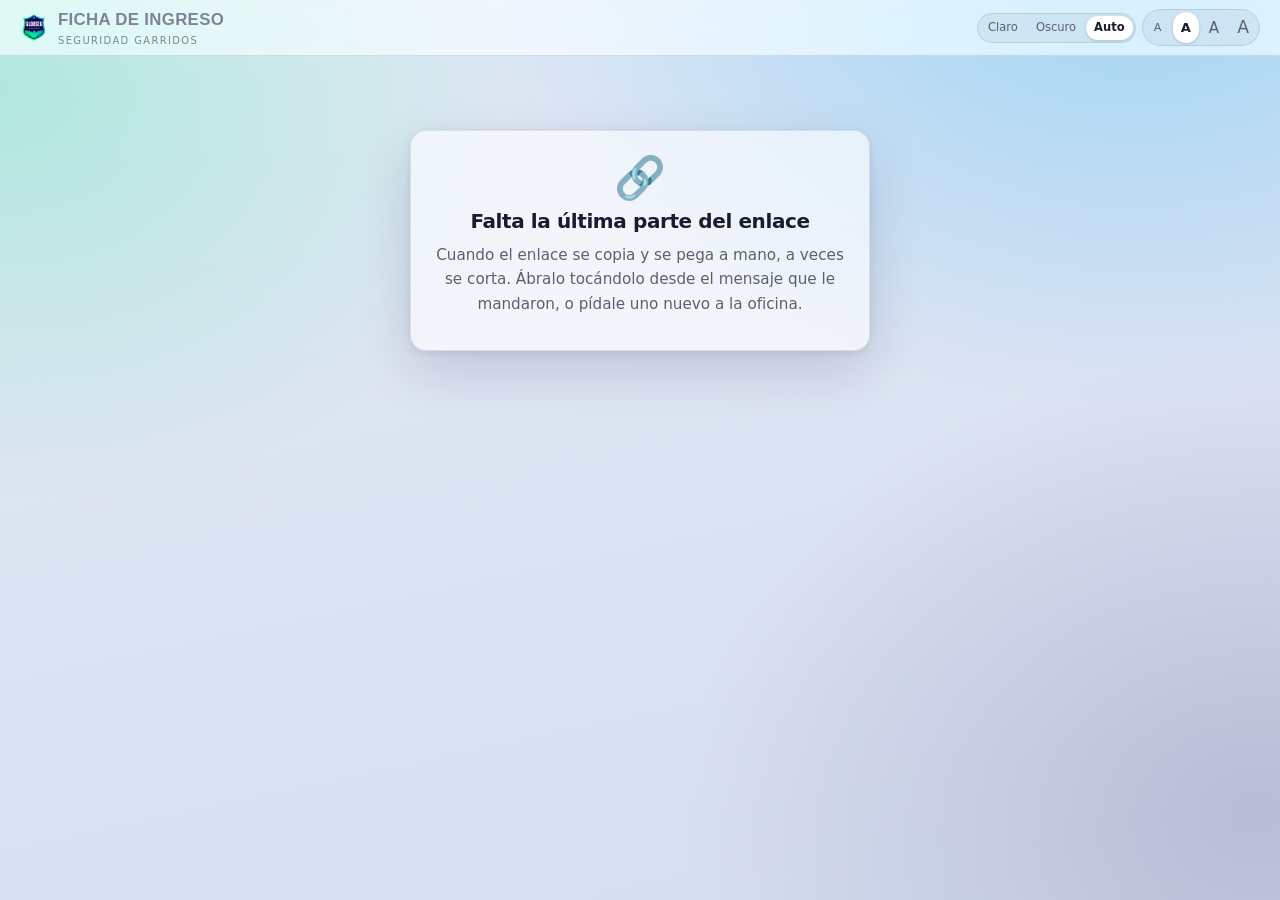
<file: public/ficha.html>
<!doctype html>
<html lang="es">
<head>
<meta charset="utf-8">
<meta name="viewport" content="width=device-width, initial-scale=1, viewport-fit=cover">
<title>Ficha de ingreso · Seguridad Garridos</title>
<meta name="robots" content="noindex, nofollow">
<meta name="theme-color" content="#F5F5F7" media="(prefers-color-scheme: light)">
<meta name="theme-color" content="#000000" media="(prefers-color-scheme: dark)">
<link rel="icon" href="logo.png">
<script>
// Antes de pintar nada: si hay tema o tamaño guardados, se aplican ya. Si algo
// falla acá, la página igual carga con los valores por defecto. Sigue inline y
// duplicado en las tres páginas a propósito: un archivo aparte se baja después
// y devuelve el destello blanco que esto existe para evitar.
try {
  var t = localStorage.getItem("globseg.tema");
  if (t === "claro" || t === "oscuro") document.documentElement.dataset.tema = t;
  var e = localStorage.getItem("globseg.escala");
  if (e) document.documentElement.style.setProperty("--escala", e);
} catch (_) {}
</script>
<link rel="stylesheet" href="apariencia.css">
<style>
/* La ficha de ingreso que llena el propio trabajador.
   ------------------------------------------------------------------------
   Esto se llena UNA vez, desde un teléfono, muchas veces antes del primer día
   y a veces desde el pueblo donde hay señal. Las decisiones de acá salen de
   eso y de ninguna otra cosa:

   · Una sola columna. No hay rejilla de dos campos ni en pantalla ancha: el
     formulario se lee de arriba abajo y nadie se salta un campo porque quedó
     a la derecha de otro.
   · Los campos miden 16px de letra como mínimo. Con menos, Safari hace zoom
     solo al tocarlos y deja la página corrida hacia un lado.
   · Obligatorio es solo la lista que antes se pedía por WhatsApp (27-11-2026):
     nombre, RUT, fecha de nacimiento, estado civil, nacionalidad, correo,
     teléfono y las fotos de la cédula y de los certificados de AFP y salud.
     Lo demás, lo que no sepan, se deja en blanco y lo completa RRHH.
   · Cada foto se sube apenas se elige, no al final: con mala señal, perder
     cuatro fotos por un envío que falló es la razón para no terminar nunca.
   · El botón de enviar vive pegado abajo. En un formulario largo, tener que
     scrollear hasta el final para encontrarlo es la última oportunidad de
     abandonar.
   Los tokens de color y tamaño son los de apariencia.css, iguales que el
   panel y el libro de asistencia. */

.barra{background:var(--cromo);color:var(--texto);
  -webkit-backdrop-filter:var(--desenfoque);backdrop-filter:var(--desenfoque);
  border-bottom:1px solid var(--cromo-borde);
  padding:7px clamp(12px,2vw,20px);padding-top:calc(7px + env(safe-area-inset-top,0px));
  display:flex;align-items:center;gap:12px;min-height:50px;position:sticky;top:0;z-index:20}
.marca{display:flex;align-items:center;gap:10px;margin-right:auto;min-width:0}
.marca img{width:28px;height:28px}
.marca b{font-family:var(--marca);font-size:1.05rem;text-transform:uppercase;letter-spacing:.02em}
.marca span{font-size:.62rem;letter-spacing:.14em;text-transform:uppercase;
  color:var(--texto-3);display:block}

.ajustes{display:flex;align-items:center;gap:6px}
.segmento{display:inline-flex;background:var(--sup-3);border-radius:980px;padding:2px;gap:2px;
  border:1px solid var(--borde-suave)}
.segmento button{border:0;background:none;cursor:pointer;color:var(--texto-2);
  font:500 .72rem var(--cuerpo);padding:5px 8px;border-radius:980px;line-height:1.2;
  min-width:26px;transition:background-color .15s,color .15s}
.segmento button[aria-pressed="true"]{background:var(--sup-solido);color:var(--texto);
  font-weight:600;box-shadow:0 1px 3px rgba(16,8,48,.18)}
.segmento--letra button:nth-child(1){font-size:.7rem}
.segmento--letra button:nth-child(2){font-size:.82rem}
.segmento--letra button:nth-child(3){font-size:.95rem}
.segmento--letra button:nth-child(4){font-size:1.08rem}
@media (max-width:620px){
  .barra{gap:8px;padding:6px 12px;padding-top:calc(6px + env(safe-area-inset-top,0px))}
  .marca img{width:24px;height:24px}
  .marca>span>span{display:none}
  .segmento button{padding:4px 7px;font-size:.68rem;min-width:22px}
  .segmento--tema{display:none}   /* en el teléfono manda el tema del sistema */
}

main{padding:clamp(14px,2.5vw,26px);max-width:560px;margin-inline:auto;
  padding-bottom:calc(120px + env(safe-area-inset-bottom,0px))}
.cargando{padding:60px 0;text-align:center;color:var(--texto-2)}

.saludo{padding:4px 2px 18px}
.saludo h1{font:600 1.5rem/1.2 var(--cuerpo);letter-spacing:-.02em;margin:0 0 8px}
.saludo p{margin:0;color:var(--texto-2);font-size:.95rem;line-height:1.55}
.saludo b{color:var(--texto)}

.grupo{background:var(--sup);border:1px solid var(--borde-suave);border-radius:var(--r);
  box-shadow:var(--sombra);margin-bottom:14px;overflow:hidden}
.grupo>h2{margin:0;padding:14px 16px 2px;font:600 .95rem var(--cuerpo);letter-spacing:-.01em}
.grupo>.pista{margin:0;padding:2px 16px 0;color:var(--texto-3);font-size:.82rem;line-height:1.45}
.grupo>.campos{padding:12px 16px 16px;display:flex;flex-direction:column;gap:13px}

label.campo{display:flex;flex-direction:column;gap:5px;min-width:0}
label.campo>span{font-weight:500;font-size:.84rem;color:var(--texto-2)}
label.campo>span .req{color:var(--rojo)}
input,select,textarea{font:400 1rem var(--cuerpo);color:var(--texto);background:var(--sup);
  border:1px solid var(--borde);border-radius:var(--r-s);padding:11px 12px;width:100%;
  caret-color:var(--acento);transition:border-color .15s,box-shadow .15s}
input:focus,select:focus,textarea:focus{outline:none;border-color:var(--acento);
  box-shadow:0 0 0 3.5px var(--acento-suave)}
input[readonly]{background:var(--sup-3);color:var(--texto-2)}
textarea{min-height:88px;resize:vertical}
.pista-campo{font-size:.8rem;color:var(--texto-3);line-height:1.4}

/* El pie pegado. Mientras se escribe, el botón tiene que estar a un pulgar. */
.pie{position:fixed;left:0;right:0;bottom:0;z-index:15;
  background:var(--cromo);border-top:1px solid var(--cromo-borde);
  -webkit-backdrop-filter:var(--desenfoque);backdrop-filter:var(--desenfoque);
  padding:12px clamp(12px,2.5vw,26px);
  padding-bottom:calc(12px + env(safe-area-inset-bottom,0px))}
.pie__caja{max-width:560px;margin-inline:auto;display:flex;flex-direction:column;gap:8px}
.bt{display:inline-flex;align-items:center;justify-content:center;gap:7px;
  font:600 1rem var(--cuerpo);letter-spacing:-.01em;padding:14px 18px;border-radius:980px;
  border:1px solid transparent;cursor:pointer;background:var(--btn);color:var(--btn-texto);
  width:100%;transition:background-color .15s,transform .08s}
.bt:hover{background:var(--btn-alta)}
.bt:active{transform:scale(.985)}
.bt[disabled]{opacity:.45;cursor:not-allowed}
.bt[disabled]:active{transform:none}
.bt--fino{background:var(--sup-3);color:var(--acento);font-size:.9rem;padding:10px 16px}

.mensaje{font-size:.88rem;line-height:1.45;text-align:center;min-height:0}
.mensaje.error{color:var(--rojo);font-weight:500}
.mensaje.ok{color:var(--verde);font-weight:600}

.papel{display:flex;align-items:center;gap:12px;padding:10px 12px;border:1px solid var(--borde);
  border-radius:var(--r-s);background:var(--sup)}
.papel.listo{border-color:var(--verde)}
.papel .que{flex:1;min-width:0}
.papel .que b{display:block;font-weight:500;font-size:.92rem}
.papel .que small{display:block;color:var(--texto-3);font-size:.8rem;overflow-wrap:anywhere}
.papel .que small.error{color:var(--rojo);font-weight:500}
.papel .ok{color:var(--verde);font-size:1.3rem;line-height:1}
.papel label.bt{width:auto;padding:9px 14px;font-size:.88rem;flex:none}
.papel input[type=file]{position:absolute;width:1px;height:1px;opacity:0;pointer-events:none}
.pared{max-width:460px;margin:48px auto;padding:26px 22px;text-align:center;
  background:var(--sup);border:1px solid var(--borde-suave);border-radius:16px;
  box-shadow:var(--sombra-alta)}
.pared img{width:52px;height:52px;margin-bottom:14px}
.pared h1{font:600 1.25rem var(--cuerpo);letter-spacing:-.02em;margin:0 0 10px}
.pared p{margin:0 0 8px;color:var(--texto-2);font-size:.95rem;line-height:1.6}
.pared .grande{font-size:2.6rem;line-height:1;margin-bottom:10px}
</style>
</head>
<body>

<header class="barra">
  <div class="marca">
    <img src="logo.png" alt="">
    <span>
      <b>Ficha de ingreso</b>
      <span>Seguridad Garridos</span>
    </span>
  </div>
  <div class="ajustes">
    <div class="segmento segmento--tema" role="group" aria-label="Apariencia" id="seg-tema">
      <button type="button" data-tema="claro">Claro</button>
      <button type="button" data-tema="oscuro">Oscuro</button>
      <button type="button" data-tema="auto">Auto</button>
    </div>
    <div class="segmento segmento--letra" role="group" aria-label="Tamaño de la letra" id="seg-letra">
      <button type="button" data-escala="0.875" aria-label="Letra chica">A</button>
      <button type="button" data-escala="1" aria-label="Letra normal">A</button>
      <button type="button" data-escala="1.125" aria-label="Letra grande">A</button>
      <button type="button" data-escala="1.25" aria-label="Letra muy grande">A</button>
    </div>
  </div>
</header>

<main id="app">
  <p class="cargando">Abriendo su ficha…</p>
</main>

<script src="apariencia.js"></script>
<script>
"use strict";

/* Nada de lo que se declare acá puede llamarse igual que algo de
   apariencia.js: los dos son <script> clásicos y comparten ámbito global, así
   que un nombre repetido deja la página EN BLANCO, no a medias. */

const $ = (s, r = document) => r.querySelector(s);
const esc = s => String(s ?? "").replace(/[&<>"']/g, c =>
  ({ "&": "&amp;", "<": "&lt;", ">": "&gt;", '"': "&quot;", "'": "&#39;" }[c]));

/* El token viaja en el fragmento (#) y no en la ruta ni en el query: el
   navegador no manda el fragmento al servidor, así que no queda escrito en
   ningún registro de acceso ni se escapa en la cabecera Referer. Acá se lee y
   se manda en el cuerpo de cada llamada. */
const TOKEN = decodeURIComponent((location.hash || "").replace(/^#/, "").trim());

async function pedir(ruta, cuerpo) {
  const r = await fetch("/api/ficha" + ruta, {
    method: "POST",
    headers: { "content-type": "application/json" },
    body: JSON.stringify({ ...cuerpo, token: TOKEN }),
  });
  const d = await r.json().catch(() => ({}));
  if (!r.ok) throw new Error(d.error || "No pudimos conectarnos. Revise su señal e intente de nuevo.");
  return d;
}

// ------------------------------------------------------------- RUT
/* El RUT se escribe de mil formas y todas tienen que servir. Acá solo se
   ordena para que se vea bien; quien decide si es válido es el servidor, que
   es el que además revisa el dígito verificador. */
function rutLindo(v) {
  const t = String(v || "").toUpperCase().replace(/[^0-9K]/g, "");
  if (t.length < 2) return t;
  const cuerpo = t.slice(0, -1), dv = t.slice(-1);
  return cuerpo.replace(/\B(?=(\d{3})+(?!\d))/g, ".") + "-" + dv;
}

// ------------------------------------------------------------- pantallas
function pared(icono, titulo, texto, extra = "") {
  $("#app").innerHTML = `<div class="pared">
    <div class="grande">${icono}</div>
    <h1>${esc(titulo)}</h1>
    <p>${texto}</p>${extra}</div>`;
}

const CAMPO = (nombre, rotulo, extra = {}) => {
  const { tipo = "text", pista = "", req = false, modo = "", auto = "", place = "" } = extra;
  return `<label class="campo"><span>${esc(rotulo)}${req ? ' <i class="req">*</i>' : ""}</span>
    <input type="${tipo}" name="${nombre}"${req ? " required" : ""}
      ${modo ? `inputmode="${modo}"` : ""} ${auto ? `autocomplete="${auto}"` : 'autocomplete="off"'}
      ${place ? `placeholder="${esc(place)}"` : ""}>
    ${pista ? `<span class="pista-campo">${pista}</span>` : ""}</label>`;
};

function pintarFormulario(d) {
  const afps = d.afps.length ? d.afps : ["Capital", "Cuprum", "Habitat", "Modelo", "PlanVital", "ProVida", "Uno"];
  const vence = new Date(d.vence_en);
  const diaVence = isNaN(vence) ? null
    : new Intl.DateTimeFormat("es-CL", { day: "numeric", month: "long" }).format(vence);

  $("#app").innerHTML = `
    <div class="saludo">
      <h1>Hola, ${esc((d.nombre_referencia || "").split(" ")[0] || "")}</h1>
      <p>Esto es para tener su ficha lista antes del primer turno, y para no andar
        pidiéndole los datos por teléfono. Son unos minutos.<br>
        <b>Lo marcado con <span style="color:var(--rojo)">*</span> es obligatorio, y también
        las fotos de su cédula y de sus certificados de AFP y de salud.</b>
        Lo demás, si no lo sabe de memoria —el número de cuenta, el plan de la isapre—,
        déjelo vacío y lo vemos después.
        ${diaVence ? `<br>Este enlace sirve hasta el ${esc(diaVence)}, y una sola vez.` : ""}</p>
    </div>

    <form id="f" novalidate>
      <section class="grupo">
        <h2>Quién es usted</h2>
        <div class="campos">
          ${CAMPO("nombres", "Nombres", { req: true, auto: "given-name" })}
          ${CAMPO("apellido_paterno", "Apellido paterno", { req: true, auto: "family-name" })}
          ${CAMPO("apellido_materno", "Apellido materno")}
          ${d.rut_fijo
            ? `<label class="campo"><span>RUT</span>
                 <input value="${esc(d.rut_fijo)}" readonly>
                 <span class="pista-campo">Este enlace está a su nombre, así que el RUT ya viene puesto.</span></label>`
            : CAMPO("rut", "RUT", { req: true, place: "12.345.678-9",
                pista: "Con puntos o sin ellos, da lo mismo." })}
          ${CAMPO("fecha_nacimiento", "Fecha de nacimiento", { tipo: "date", req: true })}
          <label class="campo"><span>Sexo</span><select name="sexo">
            <option value="">Prefiero no decirlo</option>
            <option value="F">Femenino</option>
            <option value="M">Masculino</option>
            <option value="X">Otro</option></select></label>
          ${CAMPO("nacionalidad", "Nacionalidad", { place: "Chilena", req: true })}
          <label class="campo"><span>Estado civil <i class="req">*</i></span><select name="estado_civil" required>
            <option value="">Elija…</option>
            ${["Soltero(a)", "Casado(a)", "Conviviente civil", "Separado(a)", "Divorciado(a)", "Viudo(a)"]
              .map(x => `<option>${x}</option>`).join("")}</select></label>
          ${CAMPO("nivel_estudios", "Hasta dónde estudió", { place: "Enseñanza media completa" })}
        </div>
      </section>

      <section class="grupo">
        <h2>Dónde ubicarlo</h2>
        <p class="pista">El teléfono es por el que lo vamos a llamar para el turno.</p>
        <div class="campos">
          ${CAMPO("telefono", "Teléfono", { modo: "tel", auto: "tel", place: "+56 9 ...", req: true })}
          ${CAMPO("email", "Correo", { tipo: "email", modo: "email", auto: "email", req: true })}
          ${CAMPO("direccion", "Dirección", { auto: "street-address", place: "Calle y número" })}
          ${CAMPO("comuna", "Comuna", { auto: "address-level2" })}
          ${CAMPO("region", "Región")}
        </div>
      </section>

      <section class="grupo" id="papeles">
        <h2>Fotos de sus papeles <i class="req" style="color:var(--rojo)">*</i></h2>
        <p class="pista">Saque una foto con el teléfono, que se lea bien y sin reflejos,
          o suba el PDF si lo tiene. Los certificados de AFP y de salud se descargan gratis
          desde la página de su AFP y de Fonasa o su isapre.</p>
        <div class="campos">
          ${(d.archivos || []).map(a => `<div class="papel${a.subido ? " listo" : ""}" data-papel="${esc(a.clave)}">
            <span class="ok">${a.subido ? "✓" : ""}</span>
            <div class="que"><b>${esc(a.rotulo)}</b><small>${a.subido ? "Recibida: " + esc(a.nombre) : "Falta"}</small></div>
            <label class="bt bt--fino">${a.subido ? "Cambiar" : "Subir foto"}
              <input type="file" accept="image/*,application/pdf"></label>
          </div>`).join("")}
        </div>
      </section>

      <section class="grupo">
        <h2>Previsión</h2>
        <p class="pista">Esto es lo que se declara todos los meses en Previred. Si se
          equivoca acá, se equivoca su liquidación, así que revíselo.</p>
        <div class="campos">
          <label class="campo"><span>AFP</span><select name="afp">
            <option value="">No sé / no tengo</option>
            ${afps.map(a => `<option value="${esc(a)}">${esc(a)}</option>`).join("")}</select></label>
          <label class="campo"><span>¿Recibe pensión de vejez o invalidez?</span>
            <select name="jubilado">
              <option value="false">No</option>
              <option value="true">Sí</option></select>
            <span class="pista-campo">Si recibe pensión, no se le descuenta AFP (DL 3.500).</span></label>
          <label class="campo"><span>Sistema de salud</span><select name="salud_sistema">
            <option value="">No sé</option>
            <option value="fonasa">Fonasa</option>
            <option value="isapre">Isapre</option></select></label>
          ${CAMPO("salud_isapre", "¿Cuál isapre?", { pista: "Solo si está en isapre." })}
          ${CAMPO("salud_plan_uf", "Plan pactado, en UF", { modo: "decimal", place: "3,5",
            pista: "Sale en su plan. Si no lo tiene a mano, déjelo en blanco." })}
        </div>
      </section>

      <section class="grupo">
        <h2>Dónde le pagamos</h2>
        <p class="pista">La cuenta tiene que estar a su nombre.</p>
        <div class="campos">
          ${CAMPO("banco", "Banco", { place: "BancoEstado" })}
          ${CAMPO("cuenta_tipo", "Tipo de cuenta", { place: "Cuenta RUT, vista, corriente" })}
          ${CAMPO("cuenta_numero", "N° de cuenta", { modo: "numeric" })}
        </div>
      </section>

      <section class="grupo">
        <h2>A quién avisamos si pasa algo</h2>
        <p class="pista">En un parque a cuarenta kilómetros del pueblo, esto es lo
          primero que se busca. Es el dato que nunca está anotado.</p>
        <div class="campos">
          ${CAMPO("emergencia_nombre", "Nombre")}
          ${CAMPO("emergencia_telefono", "Teléfono", { modo: "tel" })}
          ${CAMPO("emergencia_parentesco", "Qué es suyo", { place: "Esposa, hijo, hermano…" })}
        </div>
      </section>

      <section class="grupo">
        <h2>Para el uniforme</h2>
        <div class="campos">
          ${CAMPO("talla_uniforme", "Talla de uniforme", { place: "S, M, L, XL" })}
          ${CAMPO("talla_zapato", "Talla de zapato", { modo: "numeric", place: "42" })}
          ${CAMPO("licencia_conducir", "Licencia de conducir", { place: "Clase B, no tengo" })}
          <label class="campo"><span>¿Tiene credencial de discapacidad?</span>
            <select name="discapacidad">
              <option value="false">No</option>
              <option value="true">Sí</option></select>
            <span class="pista-campo">Lo preguntamos porque la empresa tiene que informarlo
              (Ley 21.015). No cambia en nada su contrato.</span></label>
        </div>
      </section>

      <section class="grupo">
        <h2>¿Algo que debamos saber?</h2>
        <div class="campos">
          <label class="campo"><span>Escríbalo acá</span>
            <textarea name="observaciones" maxlength="1000"
              placeholder="Alergias, un turno que no puede hacer, algo que nos sirva saber antes."></textarea></label>
        </div>
      </section>
    </form>

    <div class="pie"><div class="pie__caja">
      <span class="mensaje" id="m"></span>
      <button class="bt" type="button" id="enviar">Enviar mi ficha</button>
    </div></div>`;

  const f = $("#f");
  if (f.rut) f.rut.onblur = () => { if (f.rut.value) f.rut.value = rutLindo(f.rut.value); };

  // Solo tiene sentido preguntar cuál isapre y qué plan si dijo isapre.
  const salud = f.salud_sistema;
  const verSalud = () => {
    const es = salud.value === "isapre";
    for (const campo of ["salud_isapre", "salud_plan_uf"]) {
      f[campo].closest("label").style.display = es ? "" : "none";
    }
  };
  salud.onchange = verSalud;
  verSalud();

  document.querySelectorAll("[data-papel] input[type=file]").forEach(inp => {
    inp.onchange = () => { if (inp.files[0]) subirPapel(inp.closest("[data-papel]"), inp.files[0]); inp.value = ""; };
  });

  $("#enviar").onclick = () => enviar(d);
}

// ------------------------------------------------------------- fotos
/* Una foto de teléfono pesa 3 a 6 MB. Con la señal de un pueblo eso es un
   minuto por foto, así que antes de subirla se achica a un tamaño en que el
   papel se sigue leyendo perfecto (2000 px por el lado largo). Si el
   navegador no puede abrirla —un HEIC en Android, por ejemplo— se sube tal
   cual y la achica nadie: el servidor acepta hasta 10 MB. Los PDF nunca se tocan. */
async function achicar(archivo) {
  if (!/^image\/(jpeg|png|webp)$/.test(archivo.type) || archivo.size < 1200000
      || typeof createImageBitmap !== "function") return archivo;
  try {
    const img = await createImageBitmap(archivo);
    const escala = Math.min(1, 2000 / Math.max(img.width, img.height));
    const lienzo = document.createElement("canvas");
    lienzo.width = Math.round(img.width * escala);
    lienzo.height = Math.round(img.height * escala);
    lienzo.getContext("2d").drawImage(img, 0, 0, lienzo.width, lienzo.height);
    const blob = await new Promise(r => lienzo.toBlob(r, "image/jpeg", 0.85));
    return blob && blob.size < archivo.size ? blob : archivo;
  } catch (_) { return archivo; }
}

async function subirPapel(caja, archivo) {
  const aviso = caja.querySelector("small"), boton = caja.querySelector("label.bt");
  aviso.className = ""; aviso.textContent = "Subiendo…";
  boton.style.pointerEvents = "none"; boton.style.opacity = ".5";
  try {
    const cuerpo = await achicar(archivo);
    const r = await fetch("/api/ficha/archivo", {
      method: "POST",
      headers: { "x-ficha-token": TOKEN, "x-ficha-papel": caja.dataset.papel,
                 "x-archivo-nombre": encodeURIComponent(archivo.name || "foto.jpg") },
      body: cuerpo,
    });
    const d = await r.json().catch(() => ({}));
    if (!r.ok) throw new Error(d.error || "No se pudo subir. Revise su señal e intente de nuevo.");
    caja.classList.add("listo");
    caja.querySelector(".ok").textContent = "✓";
    aviso.textContent = "Recibida: " + (archivo.name || "foto");
    boton.firstChild.textContent = "Cambiar";
  } catch (e) {
    aviso.className = "error"; aviso.textContent = e.message;
  } finally {
    boton.style.pointerEvents = ""; boton.style.opacity = "";
  }
}

async function enviar(d) {
  const f = $("#f"), m = $("#m"), bt = $("#enviar");
  // Lo que falta se avisa acá mismo, sin ir al servidor: el campo vacío queda
  // marcado por el navegador y a la vista.
  const vacio = [...f.querySelectorAll("[required]")].find(x => !String(x.value || "").trim());
  if (vacio) {
    m.className = "mensaje error";
    m.textContent = "Falta: " + (vacio.closest("label")?.querySelector("span")?.textContent || "un dato")
      .replace("*", "").trim().toLowerCase() + ".";
    vacio.focus(); vacio.scrollIntoView({ block: "center", behavior: "smooth" });
    return;
  }
  const sinFoto = [...document.querySelectorAll("[data-papel]:not(.listo)")];
  if (sinFoto.length) {
    m.className = "mensaje error";
    m.textContent = "Falta la foto de: " + sinFoto.map(x => x.querySelector("b").textContent.toLowerCase()).join(", ") + ".";
    sinFoto[0].scrollIntoView({ block: "center", behavior: "smooth" });
    return;
  }
  const cuerpo = Object.fromEntries(new FormData(f));
  // Si el enlace venía a nombre de alguien, el RUT ni siquiera está en el
  // formulario: lo pone el servidor desde la fila del token. Acá se manda solo
  // para que el mensaje de error, si lo hay, hable del RUT que la persona ve.
  if (!cuerpo.rut && d.rut_fijo) cuerpo.rut = d.rut_fijo;

  m.className = "mensaje";
  m.textContent = "Enviando…";
  bt.disabled = true;
  try {
    const r = await pedir("/enviar", cuerpo);
    // Una vez enviada, el token ya no sirve para nada y no tiene por qué
    // seguir a la vista en la barra de direcciones.
    try { history.replaceState(null, "", location.pathname); } catch (_) {}
    gracias(r.nombre || cuerpo.nombres);
  } catch (e) {
    m.className = "mensaje error";
    m.textContent = e.message;
    bt.disabled = false;
    // El error habla de un campo que puede estar arriba de todo: si no se ve,
    // el mensaje no sirve.
    if (/foto/i.test(e.message)) { $("#papeles").scrollIntoView({ block: "start", behavior: "smooth" }); return; }
    const malo = /RUT/i.test(e.message) ? (f.rut || null)
      : /estado civil/i.test(e.message) ? f.estado_civil
      : /nacionalidad/i.test(e.message) ? f.nacionalidad
      : /tel[eé]fono/i.test(e.message) ? f.telefono
      : /correo/i.test(e.message) ? f.email
      : /isapre/i.test(e.message) ? f.salud_isapre
      : /nacimiento/i.test(e.message) ? f.fecha_nacimiento
      : /nombre|apellido/i.test(e.message) ? f.nombres : null;
    if (malo) { malo.focus(); malo.scrollIntoView({ block: "center", behavior: "smooth" }); }
  }
}

function gracias(nombre) {
  pared("✓", "Listo, " + String(nombre || "").split(" ")[0],
    "Su ficha nos llegó. La vamos a revisar y, si falta algo, lo llamamos.<br>"
    + "Ya puede cerrar esta página: este enlace no se usa de nuevo.");
}

// ------------------------------------------------------------- arranque
conectarApariencia();

(async () => {
  if (!TOKEN) {
    return pared("🔗", "Falta la última parte del enlace",
      "Cuando el enlace se copia y se pega a mano, a veces se corta. "
      + "Ábralo tocándolo desde el mensaje que le mandaron, o pídale uno nuevo a la oficina.");
  }
  try {
    pintarFormulario(await pedir("/abrir", {}));
  } catch (e) {
    pared("🔒", "No pudimos abrir su ficha", esc(e.message));
  }
})();
</script>
</body>
</html>
</file>
<file: public/apariencia.css>
/* Apariencia compartida por el panel y el libro de asistencia.
   ------------------------------------------------------------------------
   Estos tokens estaban copiados tal cual en index.html y en asistencia.html.
   Las dos páginas son la misma herramienta y tienen que envejecer parejas:
   tenerlos en dos lugares significaba que un color corregido en una quedaba
   viejo en la otra, sin que nadie se enterara hasta verlas lado a lado.

   Va como archivo aparte y no inline porque las dos CSP ya permiten
   `style-src 'self'` — incluida la del libro de asistencia, que a propósito
   no deja cargar nada de fuera del dominio.

   Se carga ANTES del <style> propio de cada página: lo de abajo son los
   valores base, y cada página los usa y agrega lo suyo encima.

   Lo que NO está acá: el script del <head> que aplica el tema antes del
   primer pintado. Ese sigue inline en las dos páginas a propósito; un
   archivo aparte se baja después y devuelve el destello blanco que ese
   script existe para evitar. */

/* Pantalla de trabajo: se opera, no se lee. Superficies limpias, jerarquía por
   peso y espacio antes que por color, y el color reservado para el estado.
   Dos temas y cuatro tamaños de letra, porque esto se mira todo el día.

   La tipografía es la del sistema: en los Mac de la oficina eso es San
   Francisco, la misma que usan las aplicaciones de Apple. La condensada de la
   marca queda solo en el escudo del encabezado, que es donde identifica. */
:root{
  --marca:"Big Shoulders Display","Arial Narrow",sans-serif;
  --cuerpo:-apple-system,BlinkMacSystemFont,"SF Pro Text","Segoe UI",system-ui,
           "Helvetica Neue",Arial,sans-serif;
  --display:var(--cuerpo);

  /* Tamaño de letra: lo elige cada quien desde el encabezado. */
  --escala:1;

  /* Forma */
  --r:16px; --r-s:11px; --r-xs:7px;
  --sombra:0 1px 2px rgba(16,8,48,.05), 0 8px 26px rgba(16,8,48,.07);
  --sombra-alta:0 2px 8px rgba(16,8,48,.09), 0 20px 54px rgba(16,8,48,.14);

  /* Vidrio: el desenfoque y el filete que definen el material. Están acá y no
     en cada regla para poder subirlos o bajarlos en un solo lugar. */
  --desenfoque:saturate(170%) blur(22px);
  --brillo:inset 0 1px 0 rgba(255,255,255,.75);

  /* La escena del fondo. Es lo que el vidrio tiene detrás: sin ella el
     desenfoque de la lateral y del encabezado no tenía nada que mezclar, y el
     material no se leía como vidrio sino como gris claro. Los tres colores
     salen del escudo —tinta, verde y cian— y van bajos a propósito: esto se
     mira ocho horas, no cinco segundos. */
  --escena:
    radial-gradient(70rem 48rem at 88% -6%, rgba(0,167,245,.30), transparent 60%),
    radial-gradient(62rem 46rem at 0% 10%, rgba(0,232,138,.22), transparent 56%),
    radial-gradient(58rem 46rem at 98% 90%, rgba(19,0,82,.16), transparent 62%),
    linear-gradient(168deg,#E4EAF6 0%,#DCE3F2 54%,#D6DEEE 100%);

  /* Claro */
  --fondo:#DEE4F1;
  --sup:rgba(255,255,255,.60); --sup-2:rgba(100,106,136,.07); --sup-3:rgba(120,125,150,.11);
  --sup-solido:#FFFFFF;
  --borde:rgba(94,100,130,.26); --borde-suave:rgba(94,100,130,.16);
  --texto:#1A1B2E; --texto-2:#5A5F74; --texto-3:#7E8396;
  --cromo:rgba(255,255,255,.62); --cromo-borde:rgba(94,100,130,.18);
  --acento:#0071A8; --acento-fuerte:#005682; --acento-suave:#E2F0F9;
  --btn:#0071A8; --btn-alta:#005682; --btn-texto:#FFFFFF;
  --verde:#1E8E52;  --verde-suave:#E0F3E8;    /* facturado / pagado */
  --ambar:#9C5D00;  --ambar-suave:#FBEEDC;    /* solicitar OC */
  --cian:#0071A8;   --cian-suave:#E2F0F9;     /* pendiente de facturación */
  --gris:#6E6E73;   --gris-suave:#ECECEF;     /* en curso */
  --rojo:#C0362C;   --rojo-suave:#FBE8E6;
  --violeta:#5B3BB8; --violeta-suave:#EDE8FB; /* factorizado */
  color-scheme:light;
}

/* Oscuro. Negro real de fondo y superficies que suben por capas, como en las
   aplicaciones de Apple: la profundidad la da el gris, no la sombra. */
:root[data-tema="oscuro"]{
  --escena:
    radial-gradient(78rem 54rem at 86% -10%, rgba(0,167,245,.22), transparent 62%),
    radial-gradient(64rem 48rem at 4% 8%, rgba(0,232,138,.13), transparent 58%),
    radial-gradient(58rem 46rem at 96% 86%, rgba(30,10,114,.60), transparent 66%),
    linear-gradient(170deg,#120A38 0%,#0A0328 52%,#06001C 100%);
  --fondo:#06001C;
  --sup:rgba(255,255,255,.075); --sup-2:rgba(255,255,255,.05); --sup-3:rgba(255,255,255,.1);
  --sup-solido:#15103A;
  --borde:rgba(255,255,255,.2); --borde-suave:rgba(255,255,255,.12);
  --texto:#F5F5FA; --texto-2:rgba(245,245,250,.66); --texto-3:rgba(245,245,250,.46);
  --cromo:rgba(12,4,46,.62); --cromo-borde:rgba(255,255,255,.14);
  --acento:#64D2FF; --acento-fuerte:#9BE2FF; --acento-suave:rgba(100,210,255,.16);
  --btn:#0A84FF; --btn-alta:#3D9BFF; --btn-texto:#FFFFFF;
  --verde:#30D158;  --verde-suave:rgba(48,209,88,.18);
  --ambar:#FF9F0A;  --ambar-suave:rgba(255,159,10,.18);
  --cian:#64D2FF;   --cian-suave:rgba(100,210,255,.16);
  --gris:#98989D;   --gris-suave:rgba(152,152,157,.18);
  --rojo:#FF453A;   --rojo-suave:rgba(255,69,58,.18);
  --violeta:#BF9BFF; --violeta-suave:rgba(191,155,255,.18);
  --sombra:0 1px 2px rgba(0,0,0,.4), 0 8px 28px rgba(0,0,0,.34);
  --sombra-alta:0 2px 8px rgba(0,0,0,.45), 0 22px 56px rgba(0,0,0,.5);
  --brillo:inset 0 1px 0 rgba(255,255,255,.14);
  color-scheme:dark;
}

/* Sin elección guardada se sigue al sistema, como corresponde. */
@media (prefers-color-scheme: dark){
  :root:not([data-tema="claro"]){
    --escena:
      radial-gradient(78rem 54rem at 86% -10%, rgba(0,167,245,.22), transparent 62%),
      radial-gradient(64rem 48rem at 4% 8%, rgba(0,232,138,.13), transparent 58%),
      radial-gradient(58rem 46rem at 96% 86%, rgba(30,10,114,.60), transparent 66%),
      linear-gradient(170deg,#120A38 0%,#0A0328 52%,#06001C 100%);
    --fondo:#06001C;
    --sup:rgba(255,255,255,.075); --sup-2:rgba(255,255,255,.05); --sup-3:rgba(255,255,255,.1);
    --sup-solido:#15103A;
    --borde:rgba(255,255,255,.2); --borde-suave:rgba(255,255,255,.12);
    --texto:#F5F5FA; --texto-2:rgba(245,245,250,.66); --texto-3:rgba(245,245,250,.46);
    --cromo:rgba(12,4,46,.62); --cromo-borde:rgba(255,255,255,.14);
    --acento:#64D2FF; --acento-fuerte:#9BE2FF; --acento-suave:rgba(100,210,255,.16);
    --btn:#0A84FF; --btn-alta:#3D9BFF; --btn-texto:#FFFFFF;
    --verde:#30D158;  --verde-suave:rgba(48,209,88,.18);
    --ambar:#FF9F0A;  --ambar-suave:rgba(255,159,10,.18);
    --cian:#64D2FF;   --cian-suave:rgba(100,210,255,.16);
    --gris:#98989D;   --gris-suave:rgba(152,152,157,.18);
    --rojo:#FF453A;   --rojo-suave:rgba(255,69,58,.18);
    --violeta:#BF9BFF; --violeta-suave:rgba(191,155,255,.18);
    --sombra:0 1px 2px rgba(0,0,0,.4), 0 8px 28px rgba(0,0,0,.34);
    --sombra-alta:0 2px 8px rgba(0,0,0,.45), 0 22px 56px rgba(0,0,0,.5);
    --brillo:inset 0 1px 0 rgba(255,255,255,.14);
    color-scheme:dark;
  }
}
*,*::before,*::after{box-sizing:border-box}
/* La lista que se despliega de un <select> la dibuja el sistema, no la página:
   con el fondo translúcido del campo, Windows la pintaba blanca y con la letra
   clara del tema oscuro, y no se leía nada hasta pasar el mouse. Las opciones
   llevan fondo y letra sólidos del tema, en claro y en oscuro. */
select option,select optgroup{background-color:var(--sup-solido);color:var(--texto)}
select option:disabled{color:var(--texto-3)}
[hidden]{display:none!important}
/* Todo el texto va en rem, así que mover esta base mueve la página entera. */
html{font-size:calc(16px * var(--escala))}
html,body{margin:0;height:100%}
body{background:var(--fondo);color:var(--texto);
  font:400 .9375rem/1.55 var(--cuerpo);
  -webkit-font-smoothing:antialiased;-moz-osx-font-smoothing:grayscale}
/* La escena, fija detrás de todo. Va en un pseudoelemento con position:fixed y
   no en background-attachment:fixed, que en Safari de iPhone salta al
   desplazarse. z-index:-1 la deja sobre el color de fondo del lienzo y debajo
   de todo lo demás, y pointer-events:none para que no se coma ningún clic. */
body::before{content:"";position:fixed;inset:0;z-index:-1;pointer-events:none;
  background:var(--escena)}

/* ---------- el material ----------
   Una clase, para no repetir el desenfoque en veinte reglas. Cada página se la
   pone a sus contenedores grandes.

   Lo que a propósito NO lleva desenfoque: los campos de formulario y las filas
   de una tabla. Son muchos —una ficha tiene treinta campos y una tabla cien
   filas— y cada backdrop-filter es una capa que el navegador vuelve a componer
   en cada cuadro: la pantalla que más se usa sería la que peor se desplaza.
   Van translúcidos encima de una tarjeta que ya está desenfocada, que es lo
   que los hace leerse como vidrio sin costar nada. */
.vidrio{
  -webkit-backdrop-filter:var(--desenfoque);
  backdrop-filter:var(--desenfoque);
}
/* Donde el sistema pide menos transparencia, el vidrio se vuelve sólido en vez
   de desaparecer: una tarjeta translúcida sobre una escena de colores es justo
   lo que esa preferencia existe para apagar. */
/* `:root[data-tema]` y no `:root` a secas: el bloque de oscuro se elige con
   `:root[data-tema="oscuro"]`, que pesa más que `:root`, así que una
   preferencia escrita con un solo `:root` no le ganaba y quien tuviera el
   tema fijado en oscuro no veía ningún efecto. Comprobado, no supuesto. */
@media (prefers-reduced-transparency:reduce){
  :root,:root[data-tema]{
    --sup:var(--sup-solido);--sup-2:var(--sup-solido);
    --cromo:var(--sup-solido);--escena:none}
  .vidrio{-webkit-backdrop-filter:none;backdrop-filter:none}
}
@media (prefers-contrast:more){
  :root,:root[data-tema]{--borde:rgba(94,100,130,.5);--borde-suave:rgba(94,100,130,.34);
    --sup:rgba(255,255,255,.93);--sup-2:var(--sup-solido);
    --texto-2:#3F4458;--texto-3:#5A5F74}
  :root[data-tema="oscuro"],:root[data-tema="auto"]{--borde:rgba(255,255,255,.42);
    --borde-suave:rgba(255,255,255,.28);--sup:rgba(255,255,255,.15);
    --sup-2:var(--sup-solido);
    --texto-2:rgba(245,245,250,.86);--texto-3:rgba(245,245,250,.7)}
  @media (prefers-color-scheme:dark){
    :root:not([data-tema="claro"]){--borde:rgba(255,255,255,.42);
      --borde-suave:rgba(255,255,255,.28);--sup:rgba(255,255,255,.15);
      --sup-2:var(--sup-solido);
      --texto-2:rgba(245,245,250,.86);--texto-3:rgba(245,245,250,.7)}
  }
}
::selection{background:var(--acento-suave);color:var(--texto)}
:where(a,button,input,select,textarea):focus-visible{
  outline:2px solid var(--acento);outline-offset:2px}
h1,h2,h3{margin:0;font-family:var(--display);font-weight:600;
  letter-spacing:-.012em;line-height:1.2}
p{margin:0}
.num{font-variant-numeric:tabular-nums}
</file>
